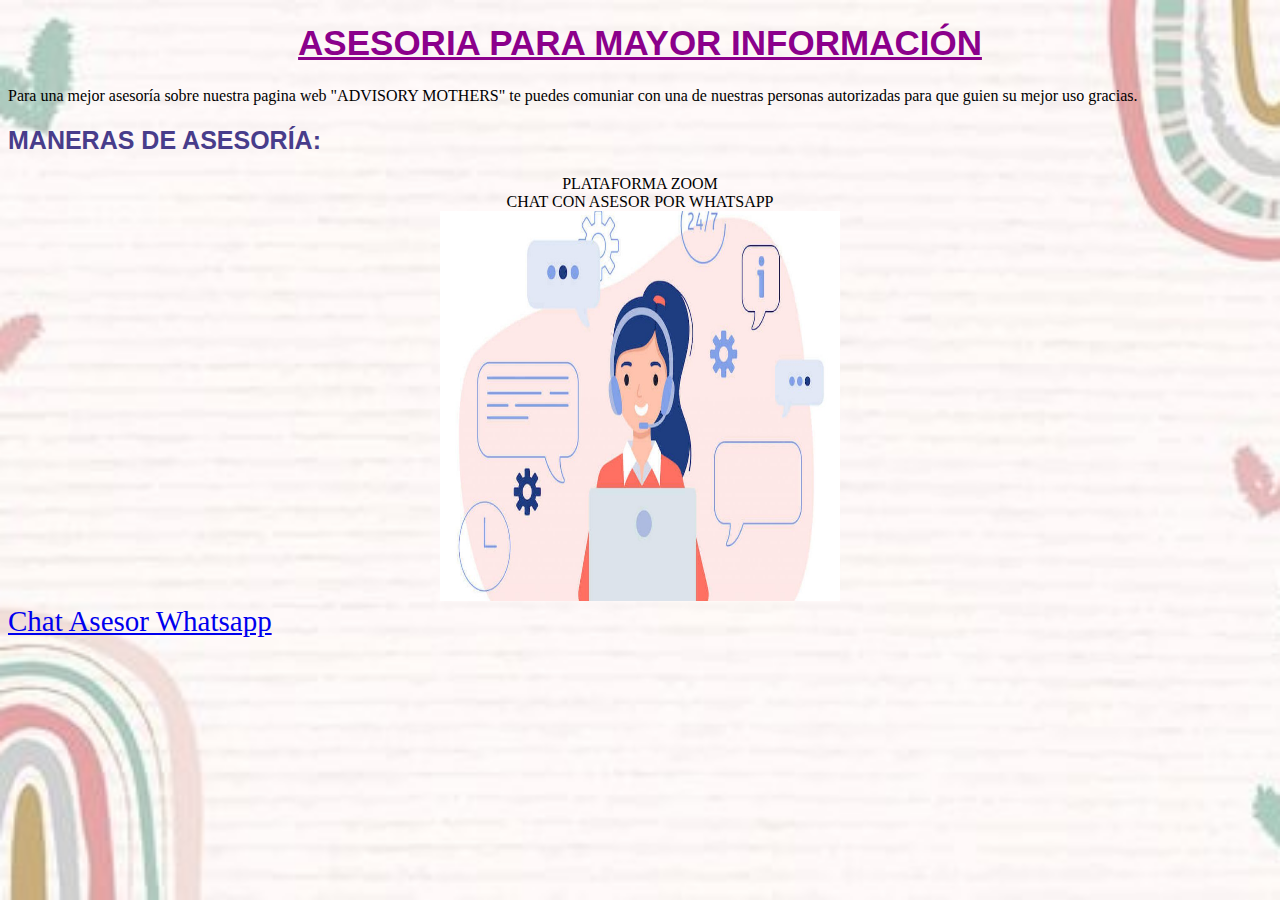
<file: asesoría.html>
<!DOCTYPE html>
<html lang="en">
<head>
    <meta charset="UTF-8">
    <meta name="viewport" content="width=device-width, initial-scale=1.0">
    <title>ASESORIA</title>
    <link rel="stylesheet" href="style2.css">
</head>
<body>
    <H1 style="text-align: center;font-family: Arial, Helvetica, sans-serif;font-size: 35px;color: darkmagenta;"><u>ASESORIA PARA MAYOR INFORMACIÓN</u></H1>
    <p>Para una mejor asesoría sobre nuestra pagina web "ADVISORY MOTHERS" te puedes comuniar con una de nuestras personas autorizadas para que guien su mejor uso gracias.</p>
    <h2 style="text-align: left;font-family: Arial, Helvetica, sans-serif;font-size: 25px;color: darkslateblue;"> MANERAS DE ASESORÍA:</h2>
    <li style="text-align: center;"> PLATAFORMA ZOOM</li>
    <li style="text-align: center;"> CHAT CON ASESOR POR WHATSAPP</li>
    <center><img src="IMAGES/ASISTENTE.jpg" alt="" width="400px" height="390px" ></center>
    <a style="text-align: center;font-size: 29px;" href="https://walink.co/9ab2fc">Chat Asesor Whatsapp</a>
</body>
</html>
</file>
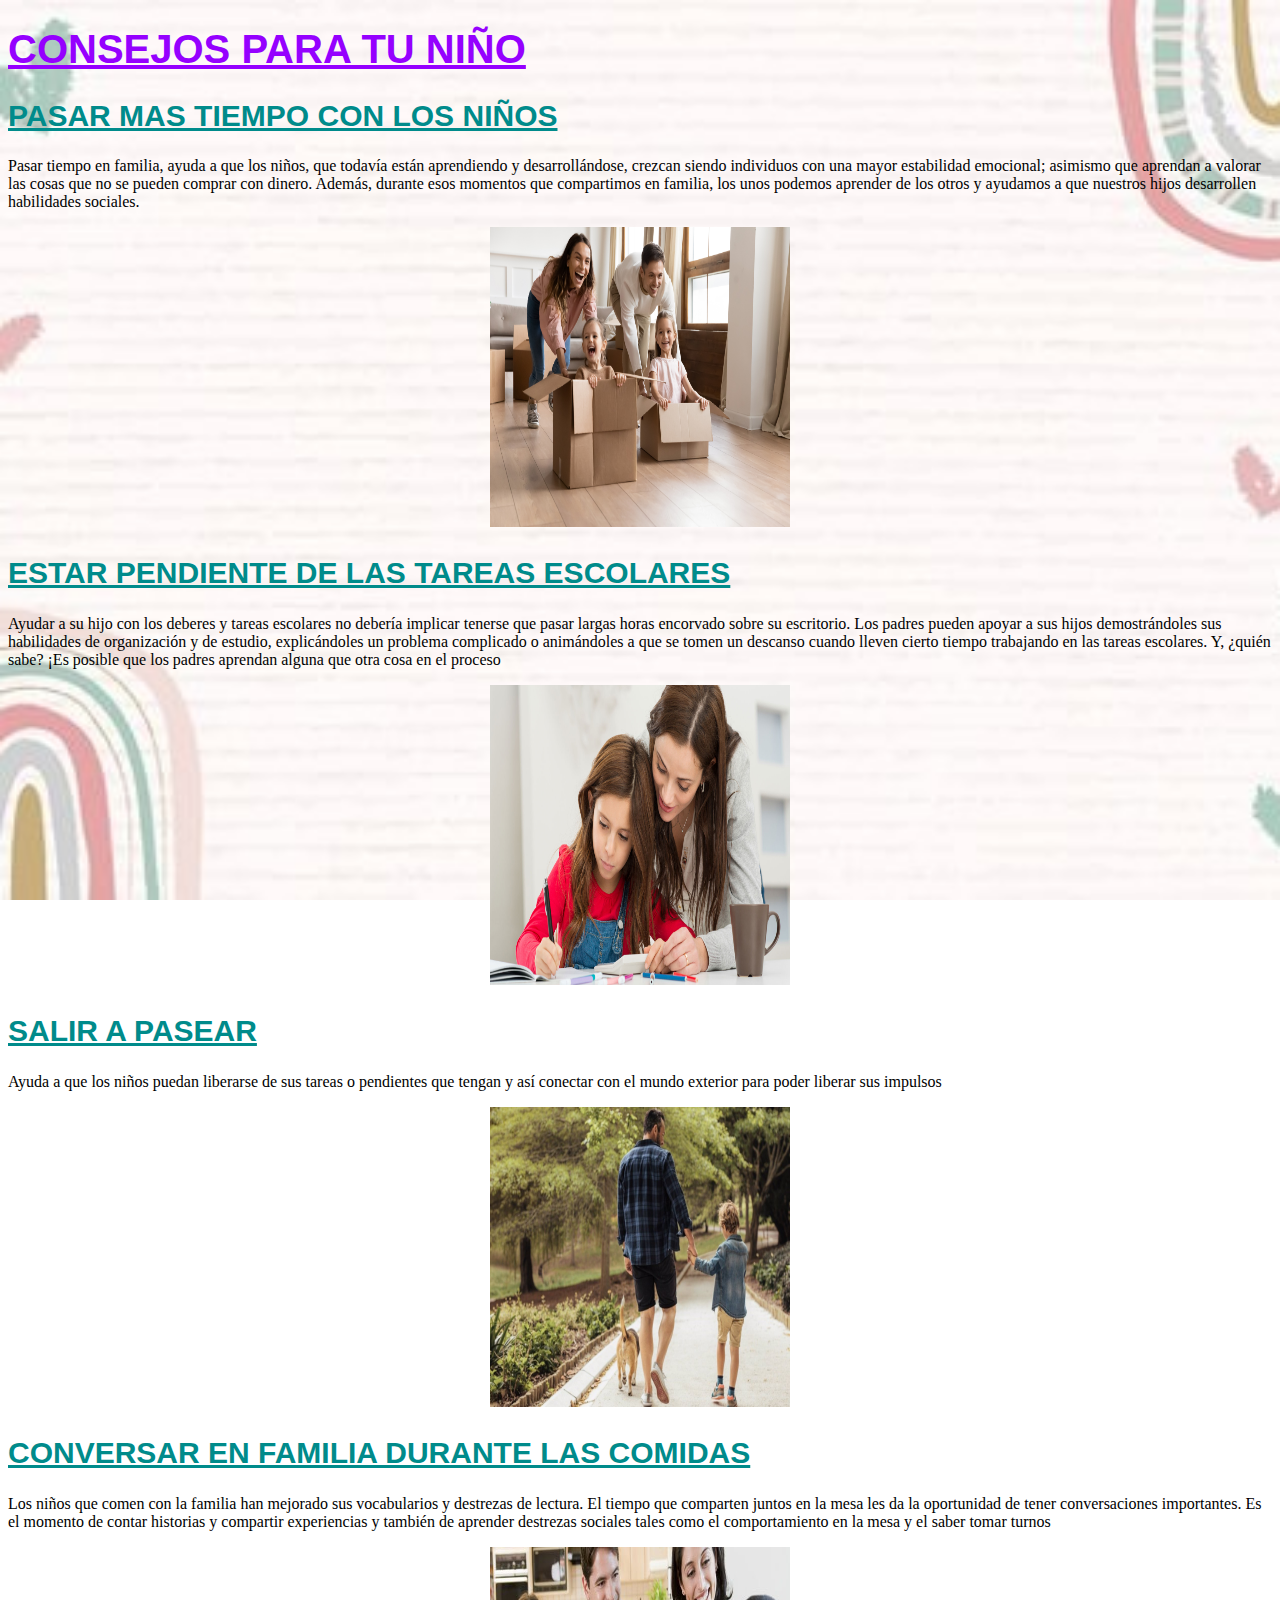
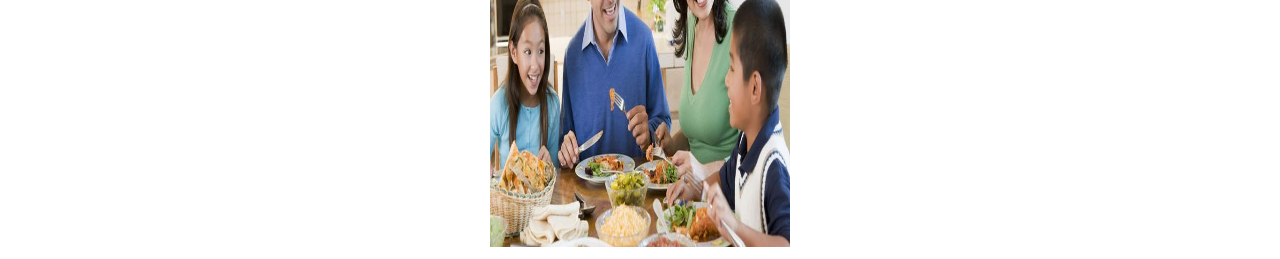
<file: consejos.html>
<!DOCTYPE html>
<html lang="en">
<head>
    <meta charset="UTF-8">
    <meta name="viewport" content="width=device-width, initial-scale=1.0">
    <title>CONSEJOS</title>
    <link rel="stylesheet" href="style2.css">
</head>
<body>
    <H1 style="text-align: left;"><u>CONSEJOS PARA TU NIÑO</u></H1>
    <div>
        <h2 style="text-align: left;font-family: Arial, Helvetica, sans-serif; font-size: 30px;color: darkcyan;"><u>PASAR MAS TIEMPO CON LOS NIÑOS</u></h2>
        <p>Pasar tiempo en familia, ayuda a que los niños, que todavía están aprendiendo y desarrollándose, crezcan siendo individuos con una mayor estabilidad emocional; asimismo que aprendan a valorar las cosas que no se pueden comprar con dinero. Además, durante esos momentos que compartimos en familia, los unos podemos aprender de los otros y ayudamos a que nuestros hijos desarrollen habilidades sociales.</p>
        <center><img src="IMAGES/PASAR TIEMPO.jpg" alt="" width="300px" height="300px"></center>
    </div>
    <div>
        <h2 style="text-align: left;font-family:Arial, Helvetica, sans-serif;font-size: 30px;color: darkcyan;"><u>ESTAR PENDIENTE DE LAS TAREAS ESCOLARES</u></h2>
        <p>Ayudar a su hijo con los deberes y tareas escolares no debería implicar tenerse que pasar largas horas encorvado sobre su escritorio. Los padres pueden apoyar a sus hijos demostrándoles sus habilidades de organización y de estudio, explicándoles un problema complicado o animándoles a que se tomen un descanso cuando lleven cierto tiempo trabajando en las tareas escolares. Y, ¿quién sabe? ¡Es posible que los padres aprendan alguna que otra cosa en el proceso</p>
        <center><img src="IMAGES/TAREAS.jpg" alt="" width="300px" height="300px"></center>
    </div>
    <div>
        <h2 style="text-align: left;font-family:Arial, Helvetica, sans-serif;font-size: 30px;color: darkcyan;"><u>SALIR A PASEAR</u></h2>
        <p>Ayuda a que los niños puedan liberarse de sus tareas o pendientes que tengan y así conectar con el mundo exterior para poder liberar sus impulsos</p>
        <center><img src="IMAGES/pasear.jpg" alt="" width="300px" height="300px"></center>
    </div>
    <div>
        <h2 style="text-align: left;font-family:Arial, Helvetica, sans-serif;font-size: 30px;color: darkcyan;"><u>CONVERSAR EN FAMILIA DURANTE LAS COMIDAS</u></h2>
        <p>Los niños que comen con la familia han mejorado sus vocabularios y destrezas de lectura. El tiempo que comparten juntos en la mesa les da la oportunidad de tener conversaciones importantes. Es el momento de contar historias y compartir experiencias y también de aprender destrezas sociales tales como el comportamiento en la mesa y el saber tomar turnos</p>
        <center><img src="IMAGES/conversar.jpg" alt="" width="300px" height="300px"></center>
    </div>

</body>
</html>
</file>
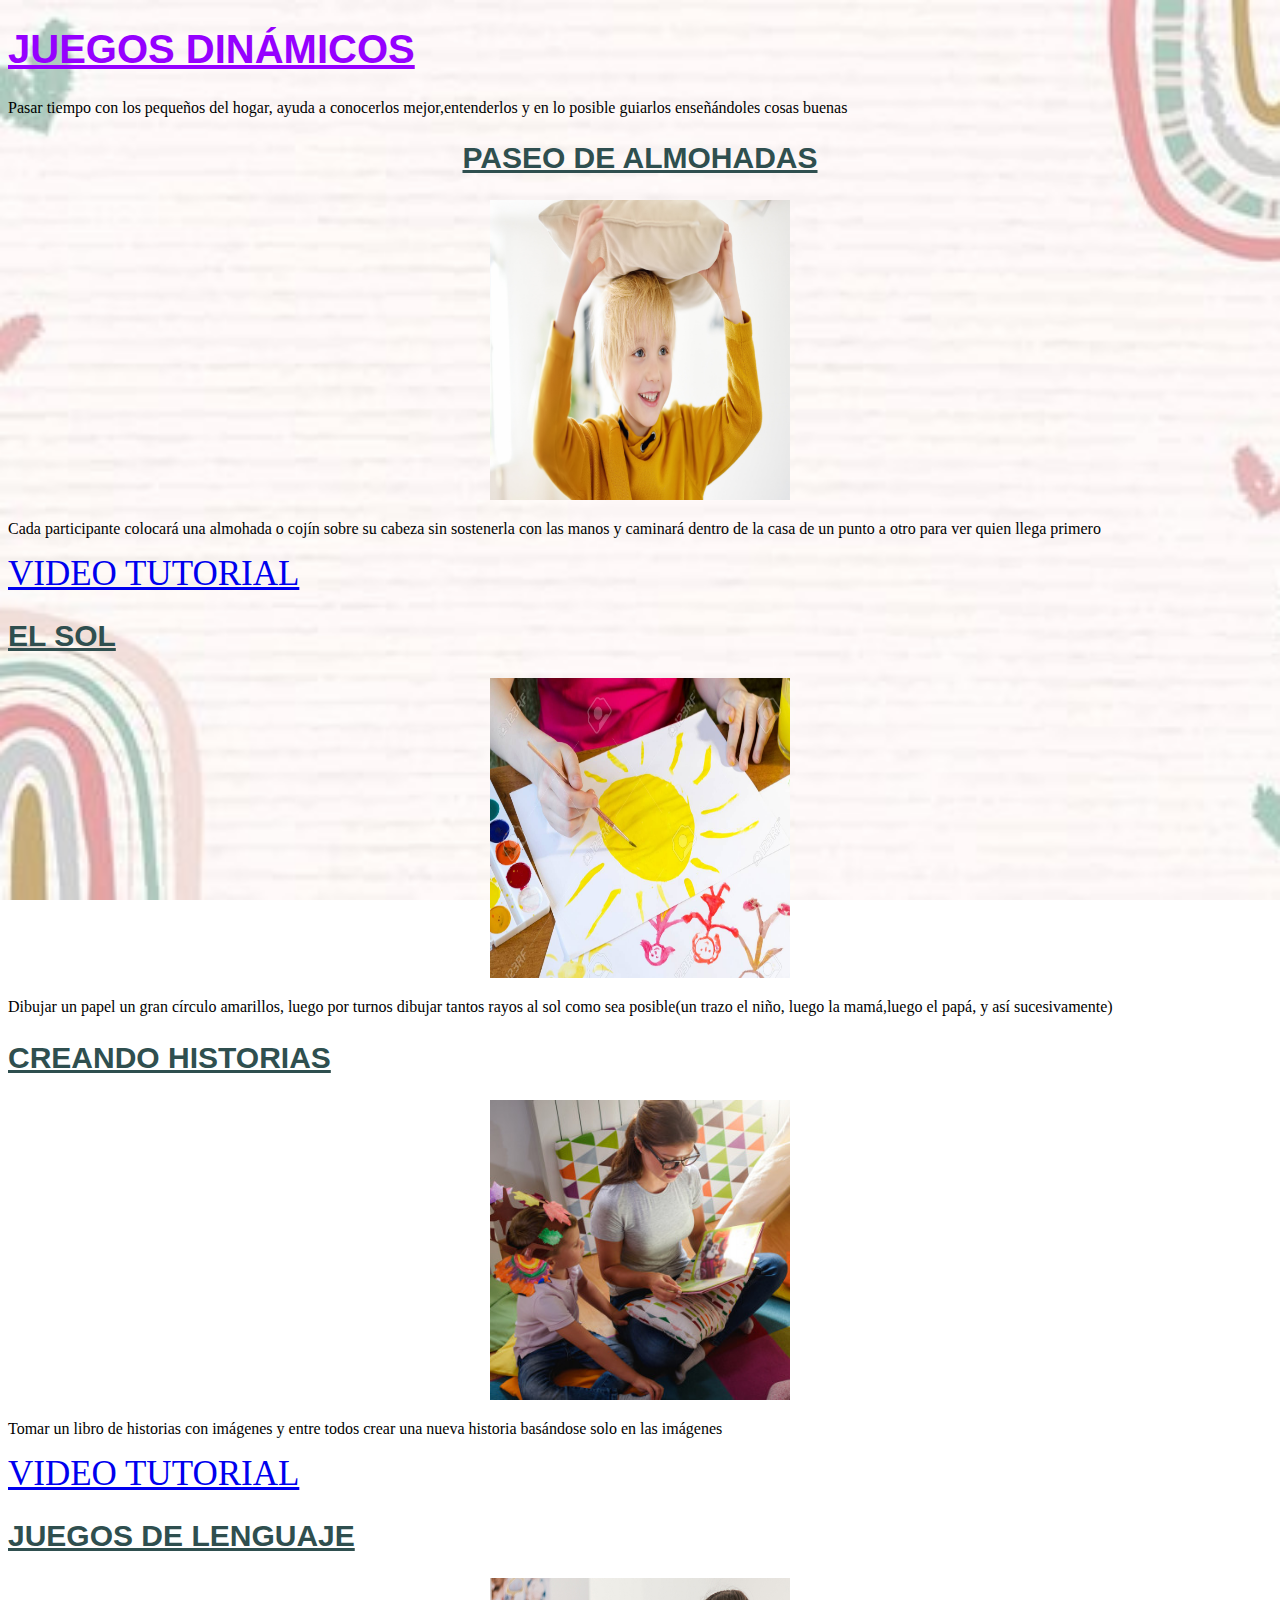
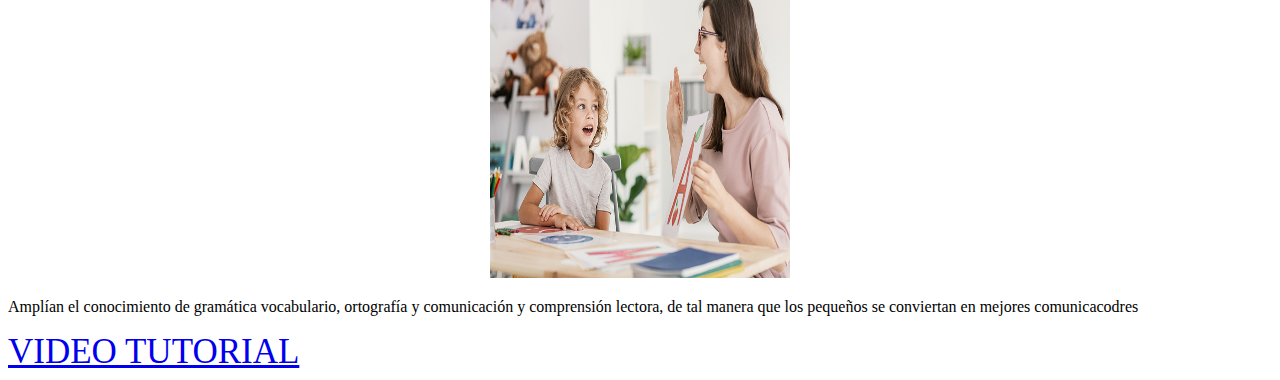
<file: juegos.html>
<!DOCTYPE html>
<html lang="en">
<head>
    <meta charset="UTF-8">
    <meta name="viewport" content="width=device-width, initial-scale=1.0">
    <title>JUEGOS DIDACTIVOS</title>
    <link rel="stylesheet" href="style2.css">
</head>
<body>
    <H1 style="text-align: left;"><u>JUEGOS DINÁMICOS</u></H1>
    <p>Pasar tiempo con los pequeños del hogar, ayuda a conocerlos mejor,entenderlos y en lo posible guiarlos enseñándoles cosas buenas</p>
    <div>
        <h2 style="text-align: center;font-family: Arial, Helvetica, sans-serif;font-size: 30px;color: darkslategray;"><u>PASEO DE ALMOHADAS</u></h2>
        <center><img src="IMAGES/caminado.png" alt="" width="300px" height="300px"></center>
        <p>Cada participante colocará una almohada o cojín sobre su cabeza sin sostenerla con las manos y caminará dentro de la casa de un punto a otro para ver quien llega primero</p>
        <a style="text-align: center;font-size: 35px;" href="https://www.youtube.com/watch?v=585bogn07bI">VIDEO TUTORIAL</a>
    </div>
    <div>
        <h2 style="text-align: left;font-family: Arial, Helvetica, sans-serif;font-size: 30px;color: darkslategray;"><u>EL SOL</u></h2>
        <center><img src="IMAGES/el sol.jpg" alt="" width="300px" height="300px"></center>
        <p>Dibujar un papel un gran círculo amarillos, luego por turnos dibujar tantos rayos al sol como sea posible(un trazo el niño, luego la mamá,luego el papá, y así sucesivamente)</p>
    </div>
    <div>
        <h2 style="text-align: left;font-family: Arial, Helvetica, sans-serif;font-size: 30px;color: darkslategray;"><u>CREANDO HISTORIAS</u></h2>
        <center><img src="IMAGES/crear.jpg" alt="" width="300px" height="300px"></center>
        <p>Tomar un libro de historias con imágenes y entre todos crear una nueva historia basándose solo en las imágenes</p>
        <a style="text-align: center;font-size: 35px;" href="https://www.youtube.com/watch?v=bktO0RxMeoI">VIDEO TUTORIAL</a>
    </div>
    <div>
        <h2 style="text-align: left;font-family: Arial, Helvetica, sans-serif;font-size: 30px;color: darkslategray;"><u>JUEGOS DE LENGUAJE</u></h2>
        <center><img src="IMAGES/juegos.jpg" alt="" width="300px" height="300px"></center>
        <p>Amplían el conocimiento de gramática vocabulario, ortografía y comunicación y comprensión lectora, de tal manera que los pequeños se conviertan en mejores comunicacodres</p>
        <a style="text-align: center;font-size: 35px;" href="https://www.youtube.com/watch?v=yjKLQxjy7v0">VIDEO TUTORIAL</a>
    </div>
</body>
</html>
</file>
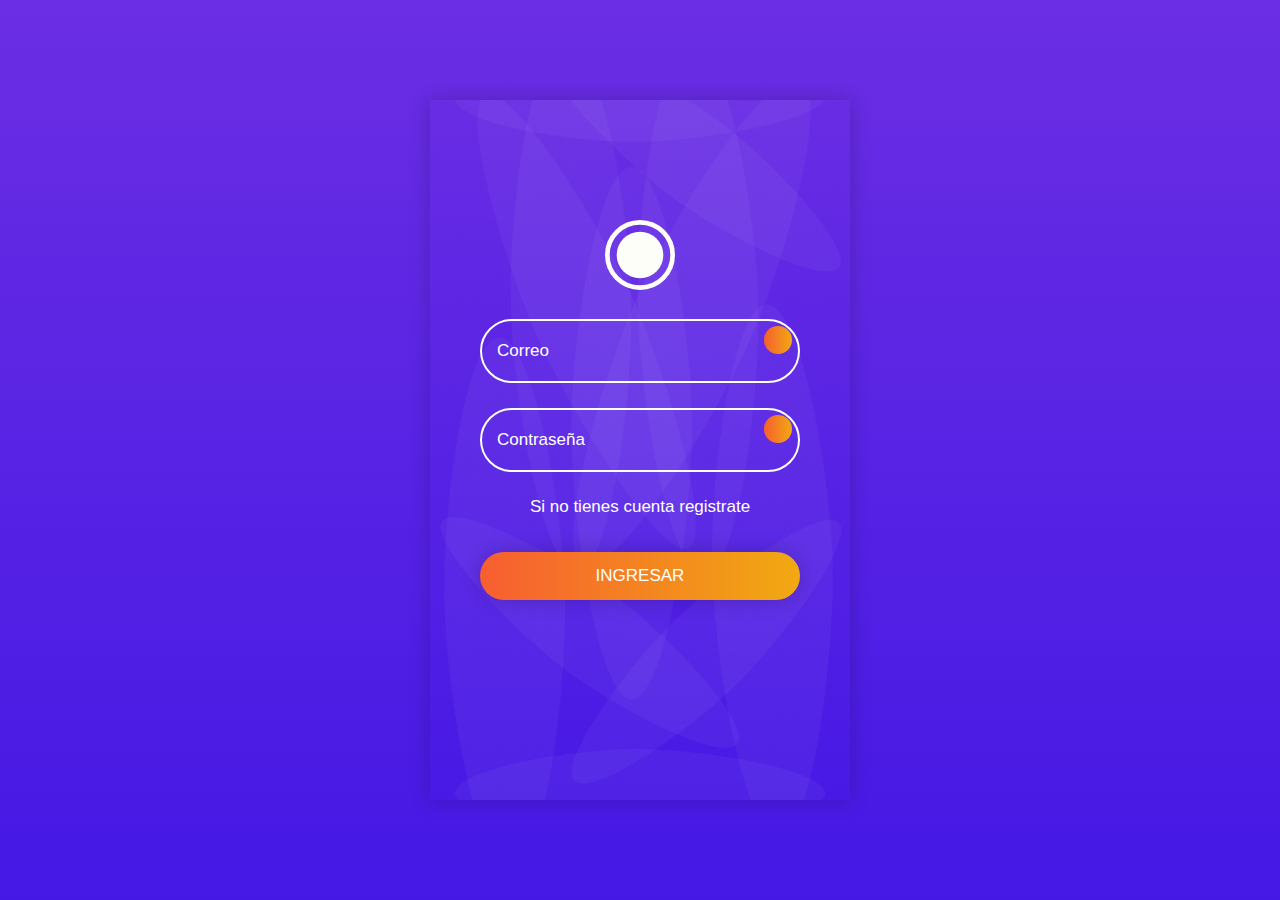
<file: login.html>
<!DOCTYPE html>
<html lang="en">
<head>
    <meta charset="UTF-8">
    <meta name="viewport" content="width=device-width, initial-scale=1.0">
    <title>login</title>
    <link rel="stylesheet" href="https://cdnjs.cloudflare.com/ajax/libs/font-awesome/6.4.0/css/all.min.css" integrity="sha512-iecdLmaskl7CVkqkXNQ/ZH/XLlvWZOJyj7Yy7tcenmpD1ypASozpmT/E0iPtmFIB46ZmdtAc9eNBvH0H/ZpiBw==" crossorigin="anonymous" referrerpolicy="no-referrer" />
    <link rel="stylesheet" href="style.css">
</head>
<body>

<form class="form-login">
    <img src="images/logo.svg" alt="">
    <div class="input-group">
<div class="input-container">
<input type="email" placeholder="Correo">
<i class="fa-solid fa-envelope"></i>
</div>
<div class="input-container">
    <input type="password" placeholder="Contraseña">
    <i class="fa-solid fa-lock"></i>
    </div>
    <a href="registro.html">Si no tienes cuenta registrate</a>
    <a class="btn" type="submit" href="index.html"> INGRESAR </a>
</div>
</form>

    
</body>
</html>
</file>
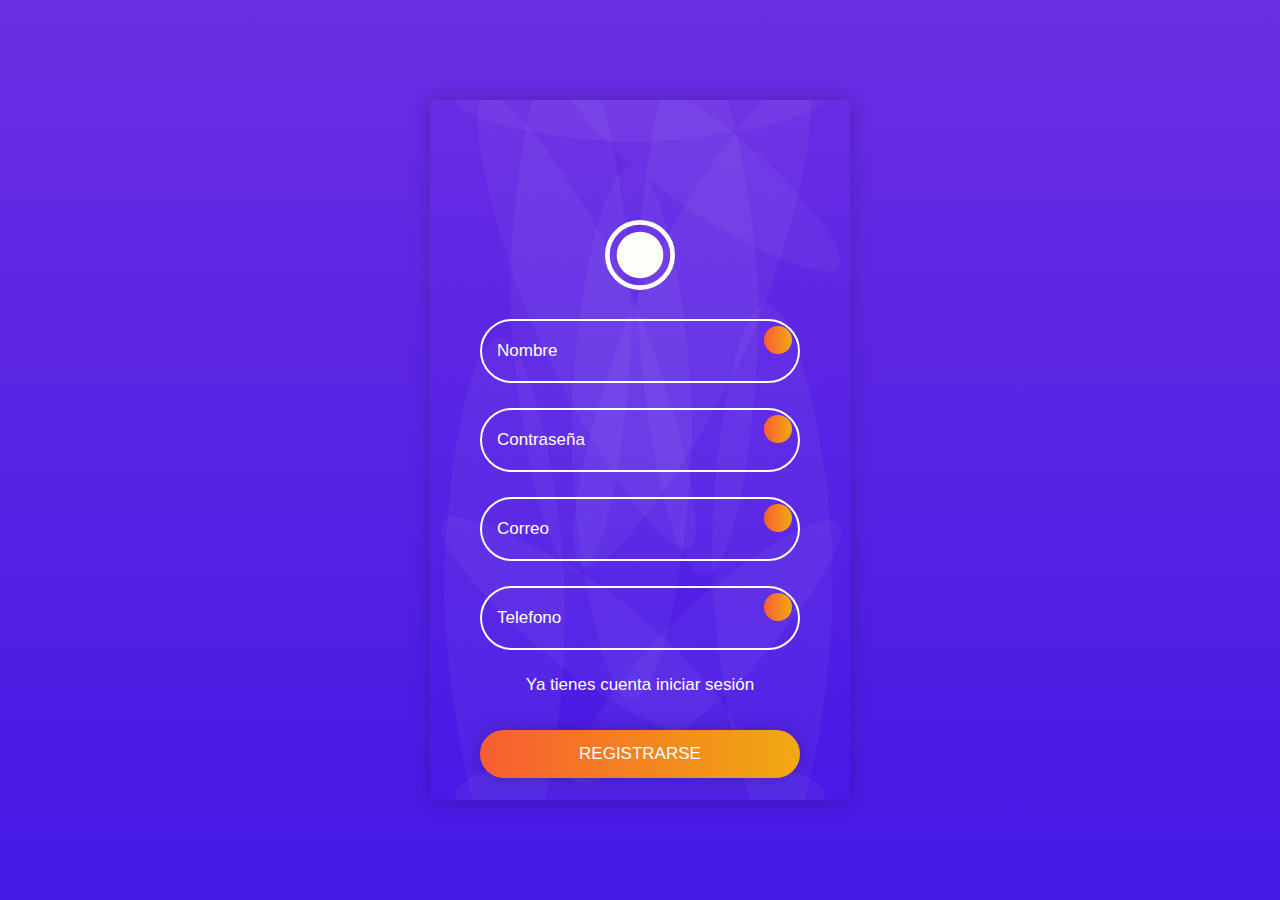
<file: registro.html>
<!DOCTYPE html>
<html lang="en">
<head>
    <meta charset="UTF-8">
    <meta name="viewport" content="width=device-width, initial-scale=1.0">
    <title>Registro</title>
    <link rel="stylesheet" href="https://cdnjs.cloudflare.com/ajax/libs/font-awesome/6.4.0/css/all.min.css" integrity="sha512-iecdLmaskl7CVkqkXNQ/ZH/XLlvWZOJyj7Yy7tcenmpD1ypASozpmT/E0iPtmFIB46ZmdtAc9eNBvH0H/ZpiBw==" crossorigin="anonymous" referrerpolicy="no-referrer" />
    <link rel="stylesheet" href="style.css">
</head>
<body>

<form class="form-login">
    <img src="images/logo.svg" alt="">
    <div class="input-group">
<div class="input-container">
<input type="text" placeholder="Nombre">
<i class="fa-solid fa-user"></i>
</div>
<div class="input-container">
    <input type="password" placeholder="Contraseña">
    <i class="fa-solid fa-lock"></i>
    </div>
<div class="input-container">
        <input type="email" placeholder="Correo">
        <i class="fa-solid fa-envelope"></i>
        </div>
<div class="input-container">
         <input type="Tel" placeholder="Telefono">
        <i class="fa-solid fa-phone"></i>
        </div>
    <a href="login.html">Ya tienes cuenta iniciar sesión</a>
    <a class="btn" type="submit" href="login.html"> REGISTRARSE </a>
</div>
</form>

    
</body>
</html>
</file>
<file: style2.css>
body{

    background-image: url(IMAGES/0c813bcc-7535-4231-b2ef-fc890ee8cfaf.jpeg);
    background-position: center center;
    background-repeat: no-repeat;
    background-size: cover;
    background-attachment: fixed;



    
    }
    
    
    
    h1{
        text-align: center;
        color: rgb(149, 0, 255);font-family: Arial;
        font-size: 40px;
      }
      .img-center{
        text-align: center;
        justify-content: center;
      }
    ul{
        text-align: left;
        color: rgb(233, 42, 9);font-family: 'Times New Roman';
        font-size: 30px;
    }
    
    .a-link{
      text-align: right;
    }

    a {
        text-align: center;
    }
</file>
<file: style.css>
* {
    margin: 0;
    padding: 0;
    box-sizing: border-box;

}

body {
    font-family: Arial, Helvetica, sans-serif;
    background: linear-gradient(
        180deg,
        rgba(107,46,227,1) 0%,
        rgba(69,24,229,1) 100%);
    display: flex;
    align-items: center;
    justify-content: center;
    min-height: 100vh;
}

form {
    background-image: url(images/bg.png);
    background-position: center center;
    background-repeat: no-repeat;
    background-size: cover;
    padding: 50px;
    width: 420px;
    height: 700px;
    text-align: center;
    box-shadow: 0 0 20px rgba(0, 0, 0, 0.2);
}

.form-login {
    padding-top: 120px;
}

form img { 
    width: 70px;
    margin-bottom: 25px;
}

.input-container {
    position: relative;
}

.input-container > i {
    padding: 14px;
    border-radius: 50%;
    background: linear-gradient(
        90deg,
        rgba(247,94,49,1) 0%,
        rgba(241,169,17,1) 100%);
    color: #ffffff;
    position: absolute;
    font-size: 20px;
    top: 7px;
    right: 8px;
}

.input-container > input {
    padding: 20px 50px 20px 15px;
    width: 100%;
    margin-bottom: 25px;
    border-radius: 35px;
    background-color: transparent;
    border: 2px solid #ffffff;
    font-size: 17px;
    outline: none;
    color: #ffffff;
}

::placeholder {
    color: #ffffff;
    font-size: 17px;
}

form a {
    display: block;
    color: #ffffff;
    font-size: 17px;
    text-decoration: none;
    margin-bottom: 35px;
}

.btn {
    background: linear-gradient(
        90deg,
        rgba(247,94,49,1) 0%,
        rgba(241,169,17,1) 100%);
    padding: 14px 75px;
    border: 0;
    box-shadow: 0 0 20px rgba(0, 0, 0, 0.2);
    border-radius: 25px;
    color: #ffffff;
    font-size: 17px;
    cursor: pointer;

}

@media(max-widht:991px) {
    body {
        padding: 30px;
    }

    form {
        width: 100%;
    }
}
</file>
